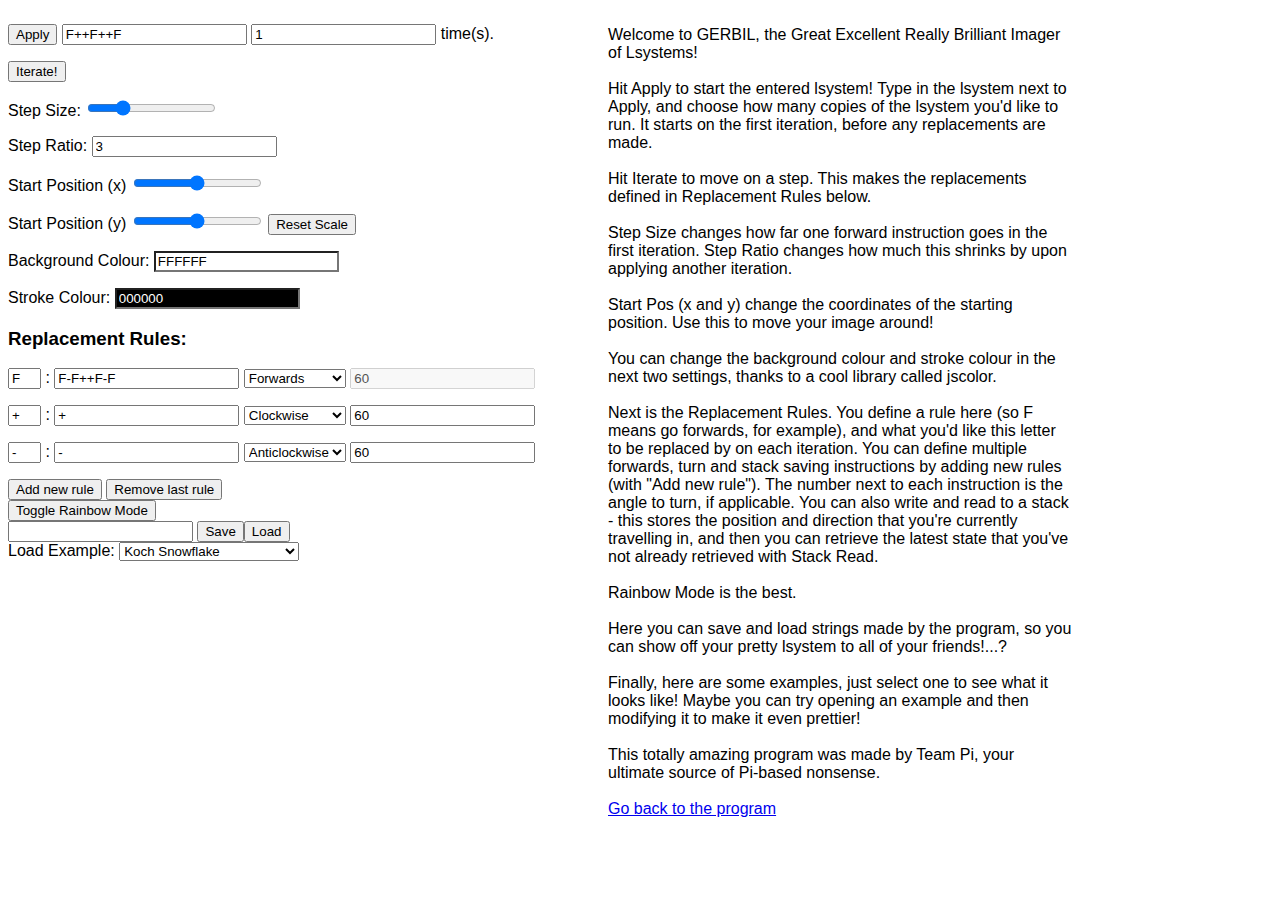
<file: tutorial.html>
<html>
    <head>
        <title>lsystems, go!</title>
        <script type="text/javascript" src="lsystems.js"></script>
        <script type="text/javascript" src="jscolor.js"></script>
        <style type="text/css">

            #myOptions {
                float: left;
            }

            #explanations {
                padding-left: 600px;
                padding-right: 200px;
            }

            body {
                font-family: Helvetica;
            }

        </style>
    </head>
    <body onload="addExamples();">
        <div id="app">
            <div id="myOptions">
                <p>
                    <button type="button" onclick="fullApply()">Apply</button>
                    <input type="text" id="lsys" value="F++F++F" />
                    <input type="number" id="times" value="1" /> time(s).
                </p>
                <p><button type="button" id="iterate" onclick="applyIteration()">Iterate!</button></p>
                <p>Step Size: <input type="range" id="step" max="400" min="1" value="100" /></p>
                <p>Step Ratio: <input type="number" step="any" id="ratio" value="3" /></p>
                <p>Start Position (x) <input type="range" id="posx" max="500" min="0" value="250" onchange="redraw()" /></p>
                <p>Start Position (y) <input type="range" id="posy" max="500" min="0" value="250" onchange="redraw()" /> <button type="button" id="rescale" onclick="rescale();redraw()">Reset Scale</button></p>
                <p>
                    Background Colour: <input id="bg-colour" class="jscolor" value="ffffff" onchange="changeBackgroundColour();" />
                </p>
                <p>
                    Stroke Colour: <input id="stroke-colour" class="jscolor" value="000000" onchange="changeStrokeColour();" />
                </p>
                <h3>Replacement Rules:</h3>
                <div id="rules">
                    <p id="rule1" class="rule">
                        <input type="text" class="charact" value="F" size="1" /> : <input type="text" class="replace" value="F-F++F-F" />
                        <select class="typeOfInstruction" onchange="updateGUI('rule1');">
                            <option value="f" selected>Forwards</option>
                            <option value="sr">Stack Read</option>
                            <option value="sw">Stack Write</option>
                            <option value="c">Clockwise</option>
                            <option value="a">Anticlockwise</option>
                        </select>
                        <input type="number" class="angle" value="60" size="3" disabled />
                    </p>
                    <p id="rule2" class="rule">
                        <input type="text" class="charact" value="+" size="1" /> : <input type="text" class="replace" value="+" />
                        <select class="typeOfInstruction" onchange="updateGUI('rule2');">
                            <option value="f">Forwards</option>
                            <option value="sr">Stack Read</option>
                            <option value="sw">Stack Write</option>
                            <option value="c" selected>Clockwise</option>
                            <option value="a">Anticlockwise</option>
                        </select>
                        <input type="number" class="angle" value="60" size="3" />
                    </p>
                    <p id="rule3" class="rule">
                        <input type="text" class="charact" value="-" size="1" /> : <input type="text" class="replace" value="-" />
                        <select class="typeOfInstruction" onchange="updateGUI('rule3');">
                            <option value="f">Forwards</option>
                            <option value="sr">Stack Read</option>
                            <option value="sw">Stack Write</option>
                            <option value="c">Clockwise</option>
                            <option value="a" selected>Anticlockwise</option>
                        </select>
                        <input type="number" class="angle" value="60" size="3" />
                    </p>
                </div>
                <button type="button" onclick="addRule();">Add new rule</button>
                <button type="button" onclick="removePreviousRule();">Remove last rule</button>
                <br />
                <button type="button" onclick="toggleRainbowMode();">Toggle Rainbow Mode</button>
                <br />
                <input type="textarea" id="savePlace" />
                <button type="button" onclick="makeSaveString();">Save</button><button type="button" onclick="loadString();">Load</button>
                <div id="examples-div"></div>
            </div>
            <div id="explanations">
            <br />
            Welcome to GERBIL, the Great Excellent Really Brilliant Imager of Lsystems!
            <br />
            <br />
            Hit Apply to start the entered lsystem! Type in the lsystem next to Apply, and choose how many copies of the lsystem you'd like to run. It starts on the first iteration, before any replacements are made.
            <br />
            <br />
            Hit Iterate to move on a step. This makes the replacements defined in Replacement Rules below.
            <br />
            <br />
            Step Size changes how far one forward instruction goes in the first iteration. Step Ratio changes how much this shrinks by upon applying another iteration.
            <br />
            <br />
            Start Pos (x and y) change the coordinates of the starting position. Use this to move your image around!
            <br />
            <br />
            You can change the background colour and stroke colour in the next two settings, thanks to a cool library called jscolor.
            <br />
            <br />
            Next is the Replacement Rules. You define a rule here (so F means go forwards, for example), and what you'd like this letter to be replaced by on each iteration. You can define multiple forwards, turn and stack saving instructions by adding new rules (with "Add new rule"). The number next to each instruction is the angle to turn, if applicable. You can also write and read to a stack - this stores the position and direction that you're currently travelling in, and then you can retrieve the latest state that you've not already retrieved with Stack Read.
            <br />
            <br />
            Rainbow Mode is the best.
            <br />
            <br />
            Here you can save and load strings made by the program, so you can show off your pretty lsystem to all of your friends!...?
            <br />
            <br />
            Finally, here are some examples, just select one to see what it looks like! Maybe you can try opening an example and then modifying it to make it even prettier!
            <br />
            <br />
            This totally amazing program was made by Team Pi, your ultimate source of Pi-based nonsense.
            <br />
            <br />
            <a href="index.html">Go back to the program</a>
            </div>
        </div>
    </body>
</html>
</file>
